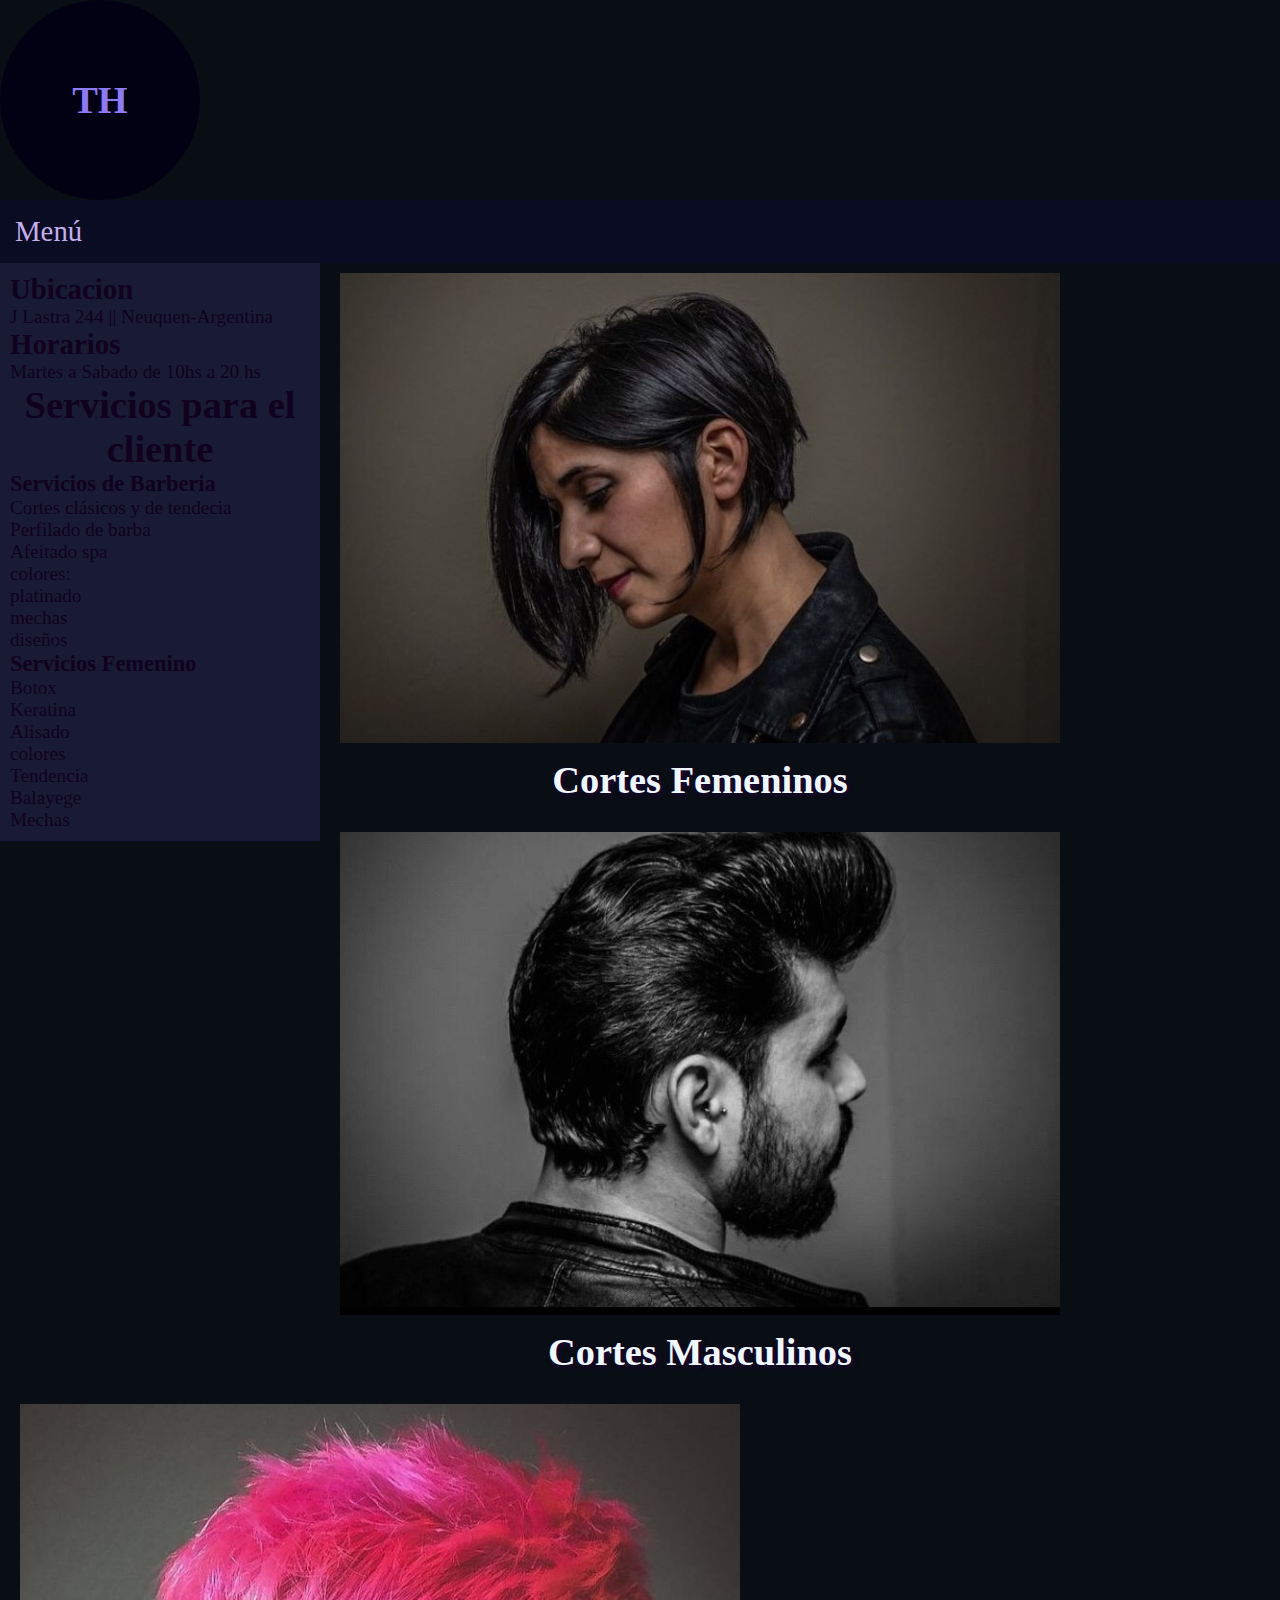
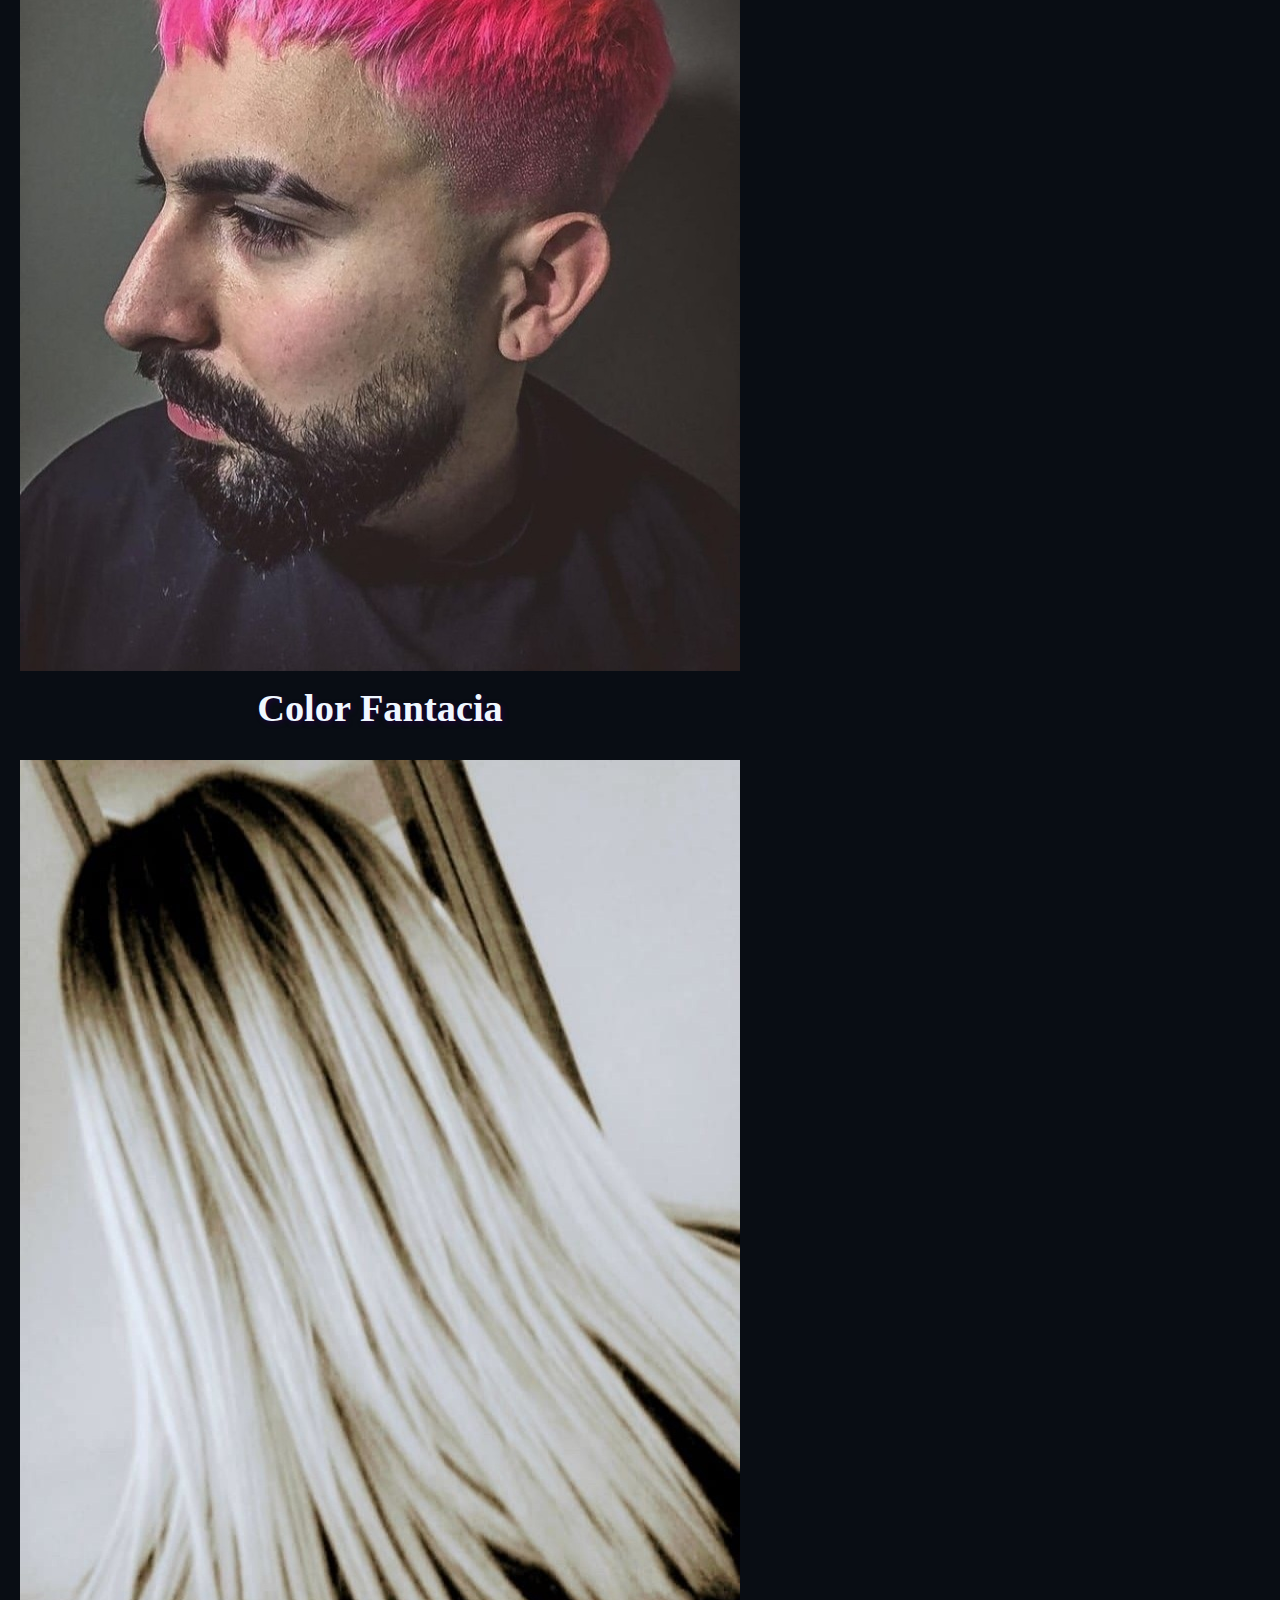
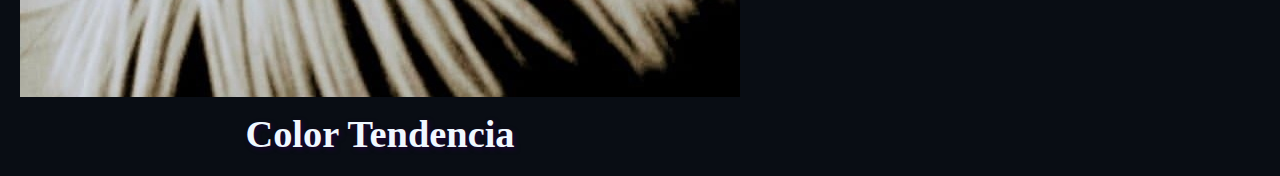
<file: index.html>
<!DOCTYPE html>
<html lang="en">
<head>
    <meta charset="UTF-8">
    <meta http-equiv="X-UA-Compatible" content="IE=edge">
    <meta name="viewport" content="width=device-width, initial-scale=1.0">
    <title>TH</title>
    <link rel="stylesheet" href="css/style.css">
    <link rel="stylesheet" href="css/logo.css">
    <link rel="stylesheet" href="css/galeria.css">
    <link rel="stylesheet" href="css/menu.css">
    <script src="script.js"></script>
</head>
<body>
    <div id="padre">
        <div class="logo" id="logo">
            <h1>TH</h1>
        </div>
            <span class="barr" id="Menu1"><i class="fa-solid fa-bars"></i>Menú</span>
            <nav class="nav">
                <ul class="menu" id="Menu2">
                    <li class="menuItem">
                        <ul>
                            <h2>Ubicacion</h2> <!--lista con la ubicacion-->
                            <li class="menuItem">J Lastra 244 || Neuquen-Argentina</li>
                        </ul>
                    </li>
                    <li class="menuItem"> 
                        <ul>
                            <h2>Horarios</h2> <!--lista con los Horarios-->
                            <li class="menuItem">Martes a Sabado de 10hs a 20 hs</li>
                        </ul>
                    </li>
                    <li class="menuIte"><h1>Servicios para el cliente</h1>
                        <ul class="subMenu">
                            <li class="menuItem conSubM"> <h3>Servicios de Barberia</h3> <!--servicios masculinos-->
                                <a href="#" class="menuLink"><i class="fa-regular fa-share"></i></a>
                                <ul>
                                    <li class="menuItem">Cortes clásicos y de tendecia</li>
                                    <li class="menuItem">Perfilado de barba</li>
                                    <li class="menuItem">Afeitado spa</li>
                                    <li class="menuItem conSubM">colores:
                                        <a href="#" class="menuLink"><i class="fa-regular fa-share"></i></a>
                                        <ul>
                                            <li class="menuItem">platinado</li>
                                            <li class="menuItem">mechas</li>
                                            <li class="menuItem">diseños</li>
                                        </ul>
                                    </li>
                                </ul>
                            </li>
                        </ul>
                        <ul class="subMenu">
                            <li class="menuItem conSubM"> <h3>Servicios Femenino</h3> <!--servicios femeninos-->
                                <a href="#" class="menuLink"><i class="fa-regular fa-share"></i></a>
                                <ul class="subMenu">
                                    <li class="menuItem">Botox</li>
                                    <li class="menuItem">Keratina</li>
                                    <li class="menuItem">Alisado</li>
                                    <li class="menuItem conSubM">colores
                                        <a href="#" class="menuLink"><i class="fa-regular fa-share"></i></a>
                                        <ul class="subMenu">
                                            <li class="menuItem">Tendencia</li>
                                            <li class="menuItem">Balayege</li>
                                        <li class="menuItem">Mechas</li>
                                        </ul>
                                    </li>
                                </ul>
                            </li>
                        </ul>
                    </li>
                </ul>
            </nav>
        <div class="links"> <!--aca van los logos de instagram y whatsapp con los respectivos links-->
            <a href="https://wa.me/c/5492994127083"></a>
        </div>
        <div class="links"> <!--aca van los logos de instagram y whatsapp con los respectivos links-->
            <a href="https://www.instagram.com/tradicional_house/"></a>
        </div>
        <div class="galeria"> <!--aca van 4 galerias donde se muestran distintos tipos de cortes de pelo-->
            <div class="img">
                <a href="galeria1.html"><img src="img/20220809-123707.jpg"></a>
            </div>
            <div class="pie">
                <h1>Cortes Femeninos</h1>
            </div>
        </div>
        <div class="galeria">
            <div class="img">
                <a href="galeria2.html"><img src="img/20220809-123922.jpg"></a>
            </div>
            <div class="pie">
                <h1>Cortes Masculinos</h1>
            </div>
        </div>
        <div class="galeria">
            <div class="img">
                <a href="galeria3.html"><img src="img/20220809-123812.jpg"></a>
            </div>
            <div class="pie">
                <h1>Color Fantacia</h1>
            </div>
        </div>
        <div class="galeria">
            <div class="img">
                <a href="galeria4.html"><img src="img/20220809-123849.jpg"></a>
            </div>
            <div class="pie">
                <h1>Color Tendencia</h1>
            </div>
        </div>
    </div>
</body>
</html>
</file>
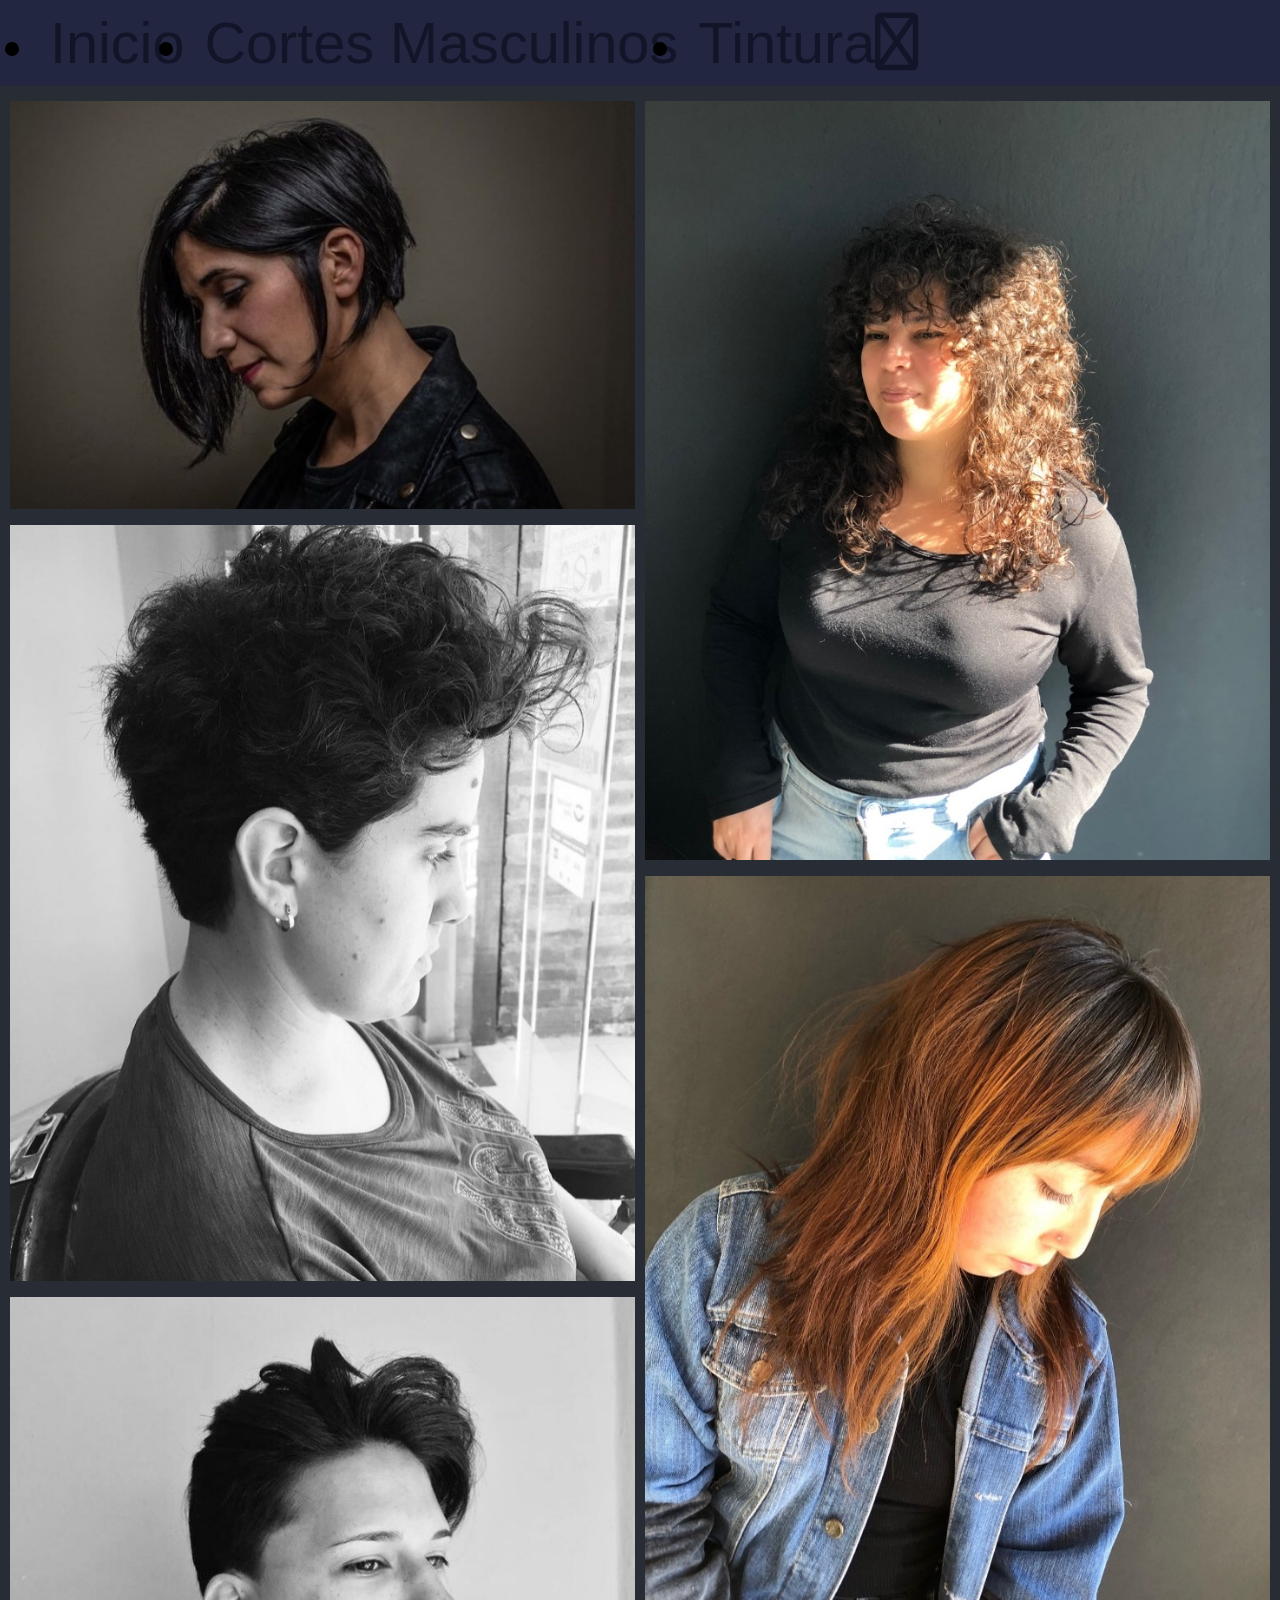
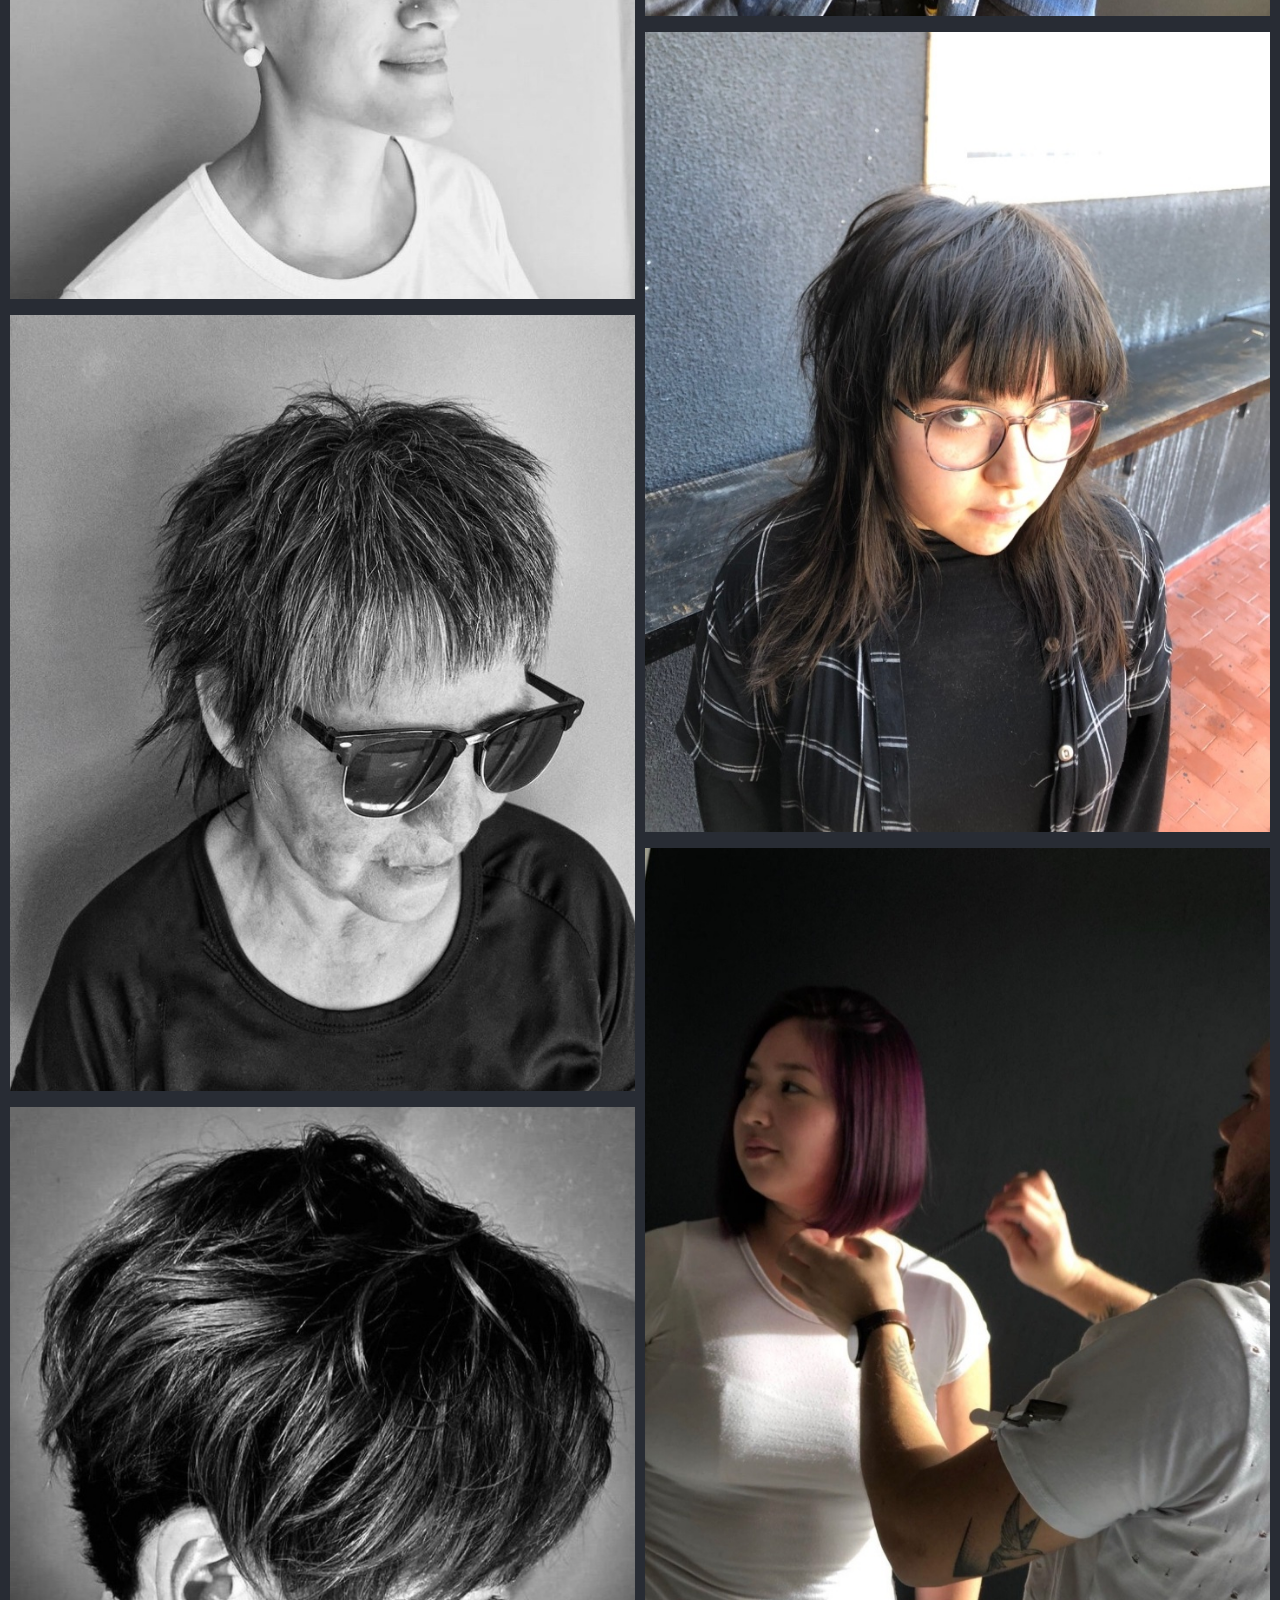
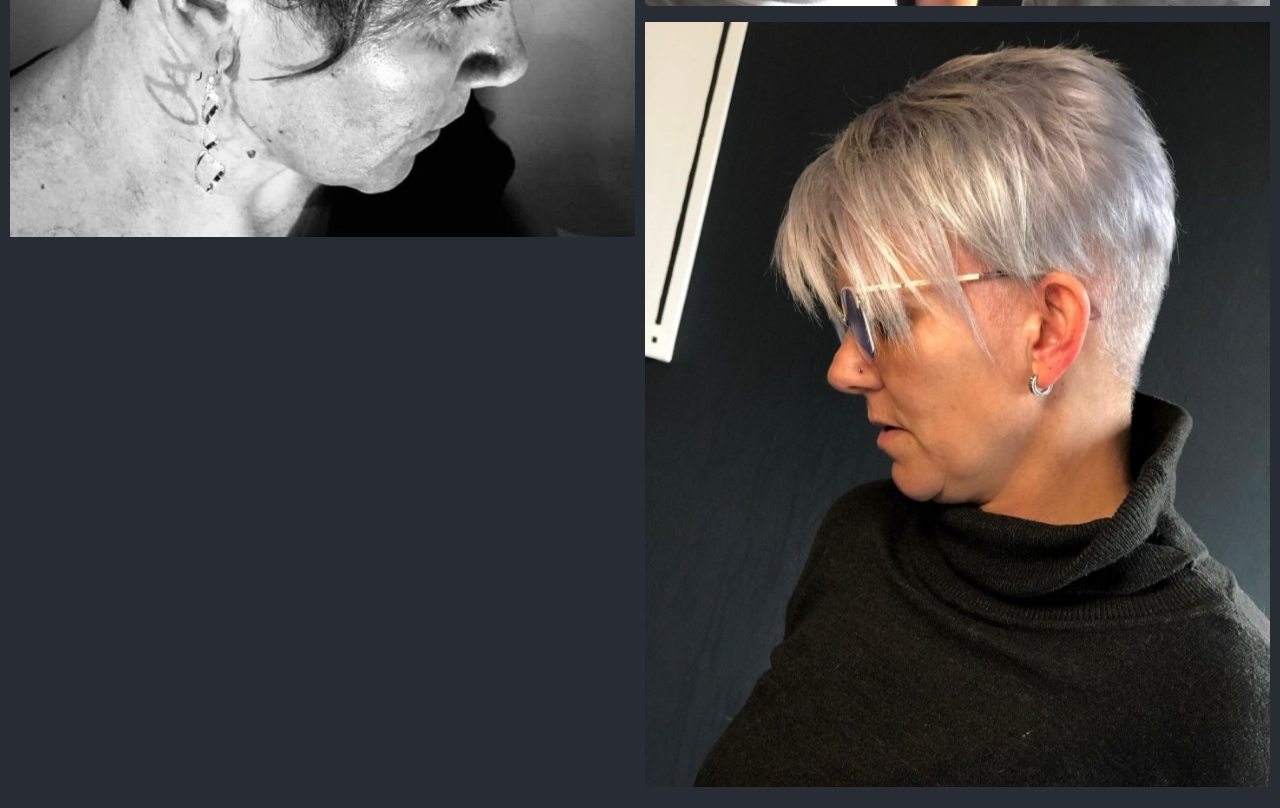
<file: galeria1.html>
<!DOCTYPE html>
<html lang="en">
<head>
    <meta charset="UTF-8">
    <meta http-equiv="X-UA-Compatible" content="IE=edge">
    <meta name="viewport" content="width=device-width, initial-scale=1.0">
    <title>Cortes Femeninos</title>
    <link rel="stylesheet" href="css/galeria/galeria.css">
    <link rel="stylesheet" href="css/galeria/menu.css">
    <link rel="stylesheet" href="https://cdnjs.cloudflare.com/ajax/libs/font-awesome/6.2.0/css/all.min.css">
    <script src="js/menu.js"></script>
</head>
<body>
    <span class="barr" id="Menu1"><i class="fa-solid fa-bars"></i>Menú</span>
    <nav class="nav">
        <ul class="menu" id="Menu2">
            <li class="menuItem">
                <a href="index.html" class="menuLink">Inicio</a>
            </li>
            <li class="menuItem">
                <a href="galeria2.html" class="menuLink">Cortes Masculinos</a>
            </li>
            <li class="menuItem conSubM">
                <a href="#" class="menuLink">Tintura<i class="fa-regular fa-share"></i></a>
                <ul class="subMenu">
                    <li class="menuItem">
                        <a href="galeria3.html" class="menuLink">Color Fantasia</a>
                    </li>
                    <li class="menuItem">
                        <a href="galeria4.html" class="menuLink">Color Tendencia</a>
                    </li>
                </ul>
            </li>
        </ul>
    </nav>
    <div class="row">
        <div class="column">
            <a href="img/20220809-123707.jpg"><img src="img/20220809-123707.jpg"></a>
            <a href="img/20220809-123711.jpg"><img src="img/20220809-123711.jpg"></a>
            <a href="img/20220809-123715.jpg"><img src="img/20220809-123715.jpg"></a>
            <a href="img/20220809-123724.jpg"><img src="img/20220809-123724.jpg"></a>
            <a href="img/20220809-123727.jpg"><img src="img/20220809-123727.jpg"></a>
        </div>
        <div class="column">
            <a href="img/20220809-123731.jpg"><img src="img/20220809-123731.jpg"></a>
            <a href="img/20220809-123737.jpg"><img src="img/20220809-123737.jpg"></a>
            <a href="img/20220809-123741.jpg"><img src="img/20220809-123741.jpg"></a>
            <a href="img/20220809-123744.jpg"><img src="img/20220809-123744.jpg"></a>
            <a href="img/20220809-123748.jpg"><img src="img/20220809-123748.jpg"></a>
        </div>
    </div>
</body>
</html>
</file>
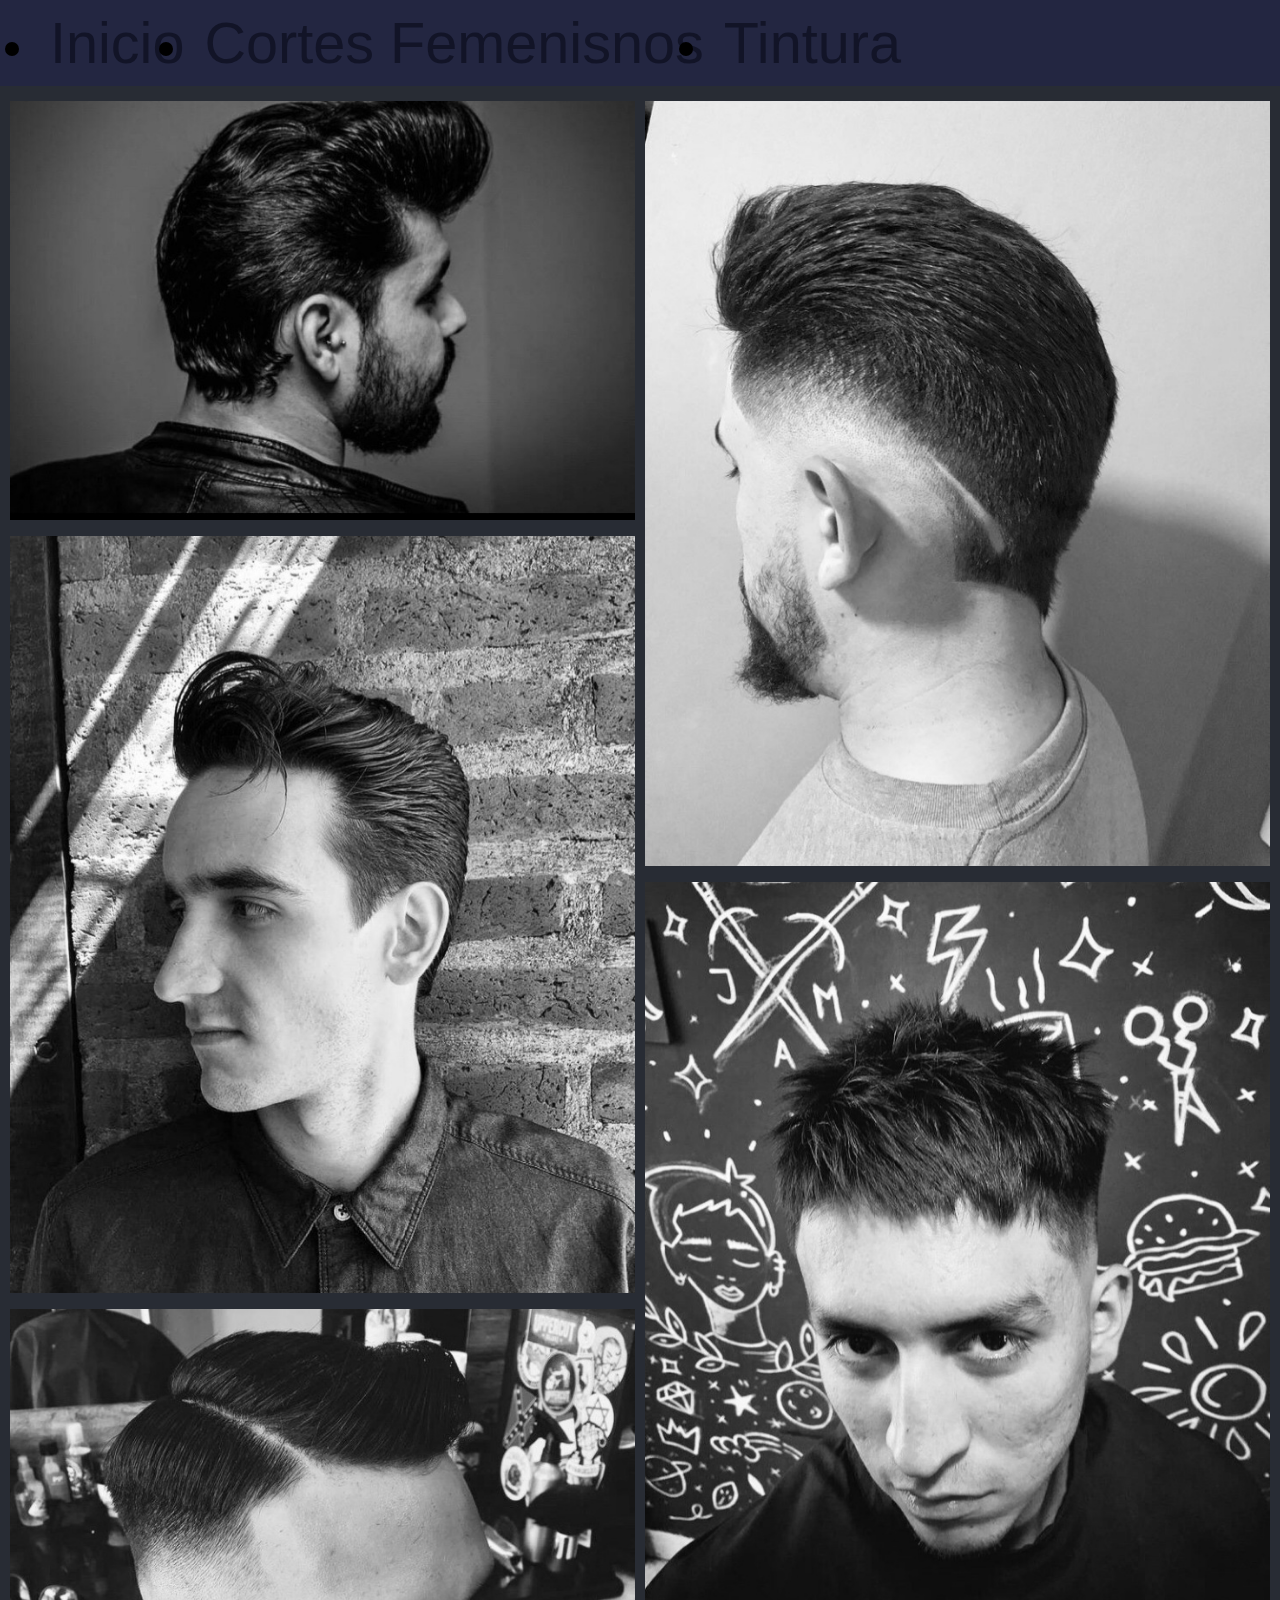
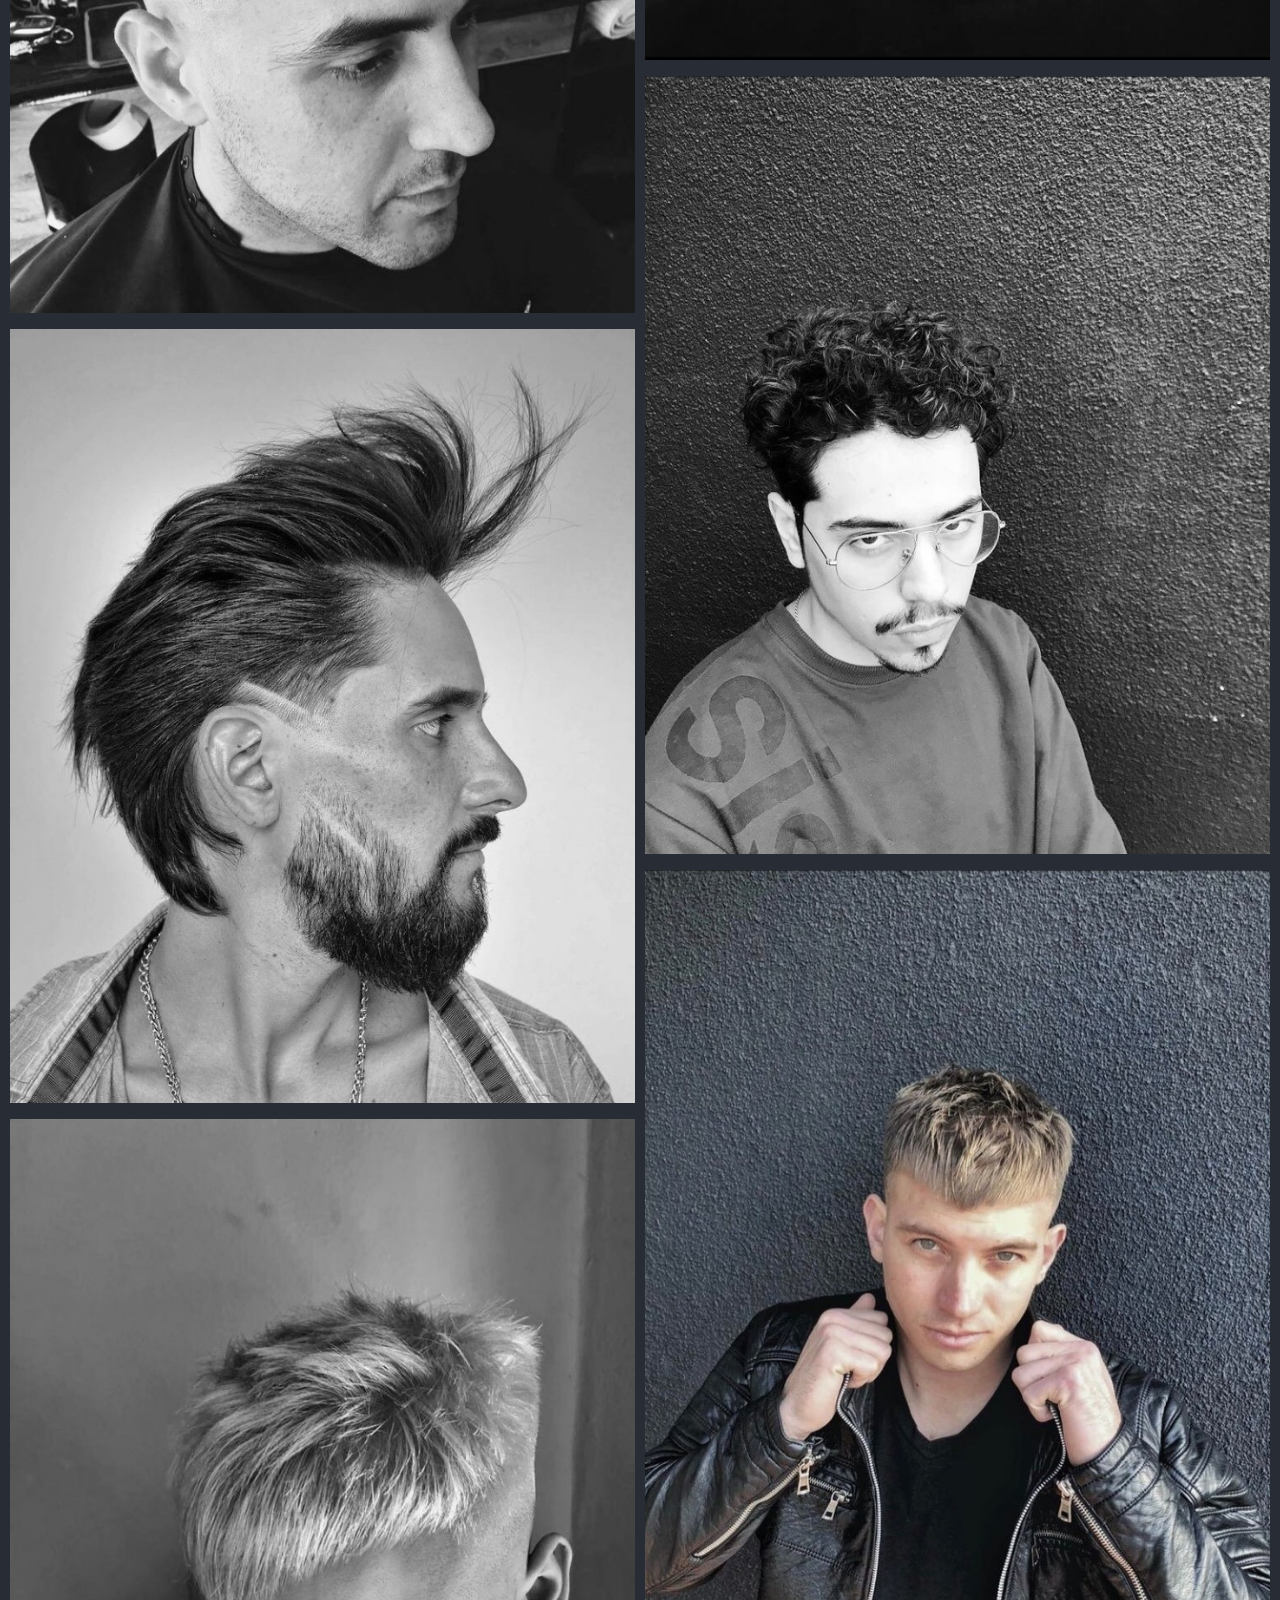
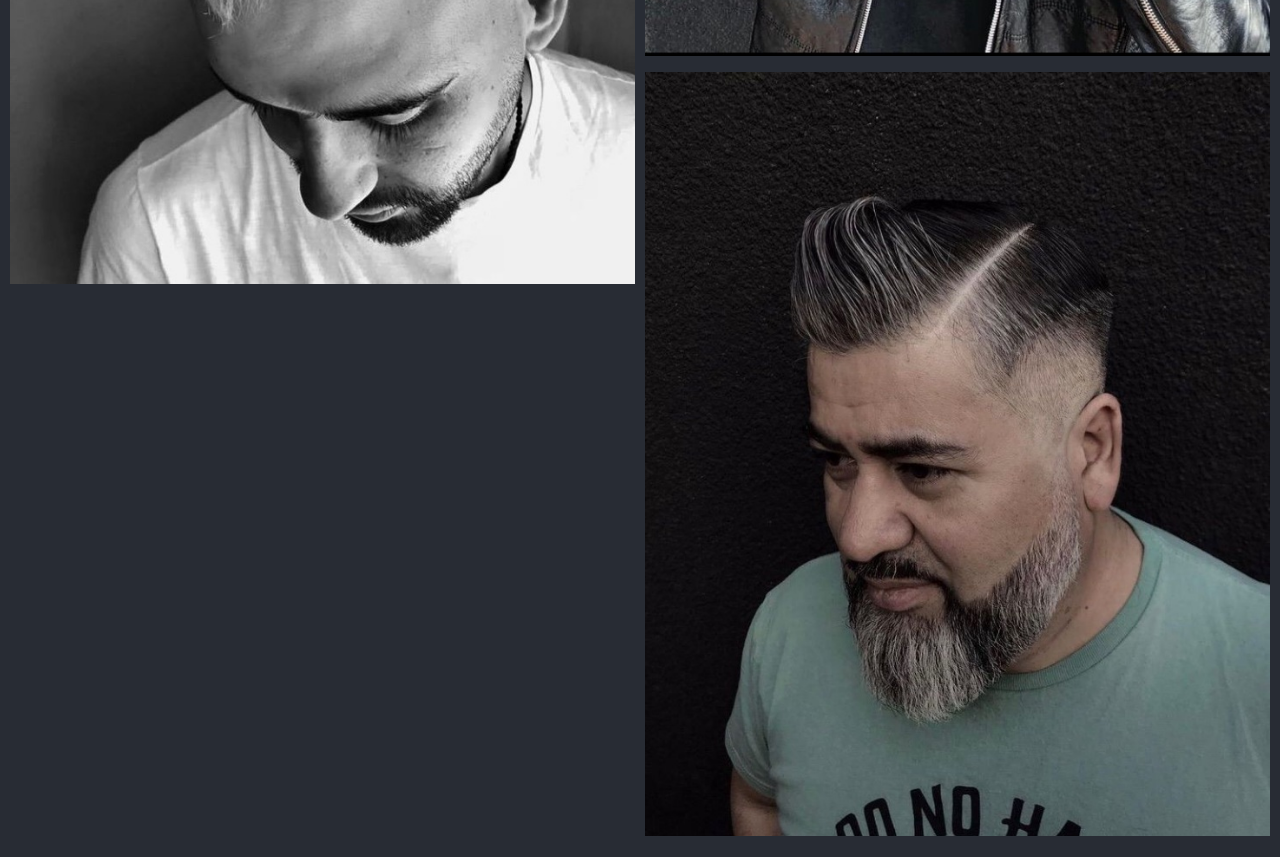
<file: galeria2.html>
<!DOCTYPE html>
<html lang="en">
<head>
    <meta charset="UTF-8">
    <meta http-equiv="X-UA-Compatible" content="IE=edge">
    <meta name="viewport" content="width=device-width, initial-scale=1.0">
    <title>Cortes Masculinos</title>
    <link rel="stylesheet" href="css/galeria/galeria.css">
    <link rel="stylesheet" href="css/galeria/menu.css">
</head>
<body>
    <span class="barr" id="Menu1"><i class="fa-solid fa-bars"></i>Menú</span>
    <nav class="nav">
        <ul class="menu" id="Menu2">
            <li class="menuItem">
                <a href="index.html" class="menuLink">Inicio</a>
            </li>
            <li class="menuItem">
                <a href="galeria1.html" class="menuLink">Cortes Femenisnos</a>
            </li>
            <li class="menuItem conSubM">
                <a href="#" class="menuLink">Tintura<i class="fa-regular fa-share"></i></a>
                <ul class="subMenu">
                    <li class="menuItem">
                        <a href="galeria3.html" class="menuLink">Color Fantasia</a>
                    </li>
                    <li class="menuItem">
                        <a href="galeria4.html" class="menuLink">Color Tendencia</a>
                    </li>
                </ul>
            </li>
        </ul>
    </nav>
    <div class="row">
        <div class="column">
            <a href="img/20220809-123922.jpg"><img src="img/20220809-123922.jpg"></a>
            <a href="img/20220809-123926.jpg"><img src="img/20220809-123926.jpg"></a>
            <a href="img/20220809-123929.jpg"><img src="img/20220809-123929.jpg"></a>
            <a href="img/20220809_124230.jpg"><img src="img/20220809_124230.jpg"></a>
            <a href="img/20220809_124217.jpg"><img src="img/20220809_124217.jpg"></a>
        </div>
        <div class="column">
            <a href="img/20220809_124154.jpg"><img src="img/20220809_124154.jpg"></a>
            <a href="img/20220809_124138.jpg"><img src="img/20220809_124138.jpg"></a>
            <a href="img/20220809_124110.jpg"><img src="img/20220809_124110.jpg"></a>
            <a href="img/20220809_124054.jpg"><img src="img/20220809_124054.jpg"></a>
            <a href="img/20220809_124040.jpg"><img src="img/20220809_124040.jpg"></a>
        </div>
    </div>
</body>
</html>
</file>
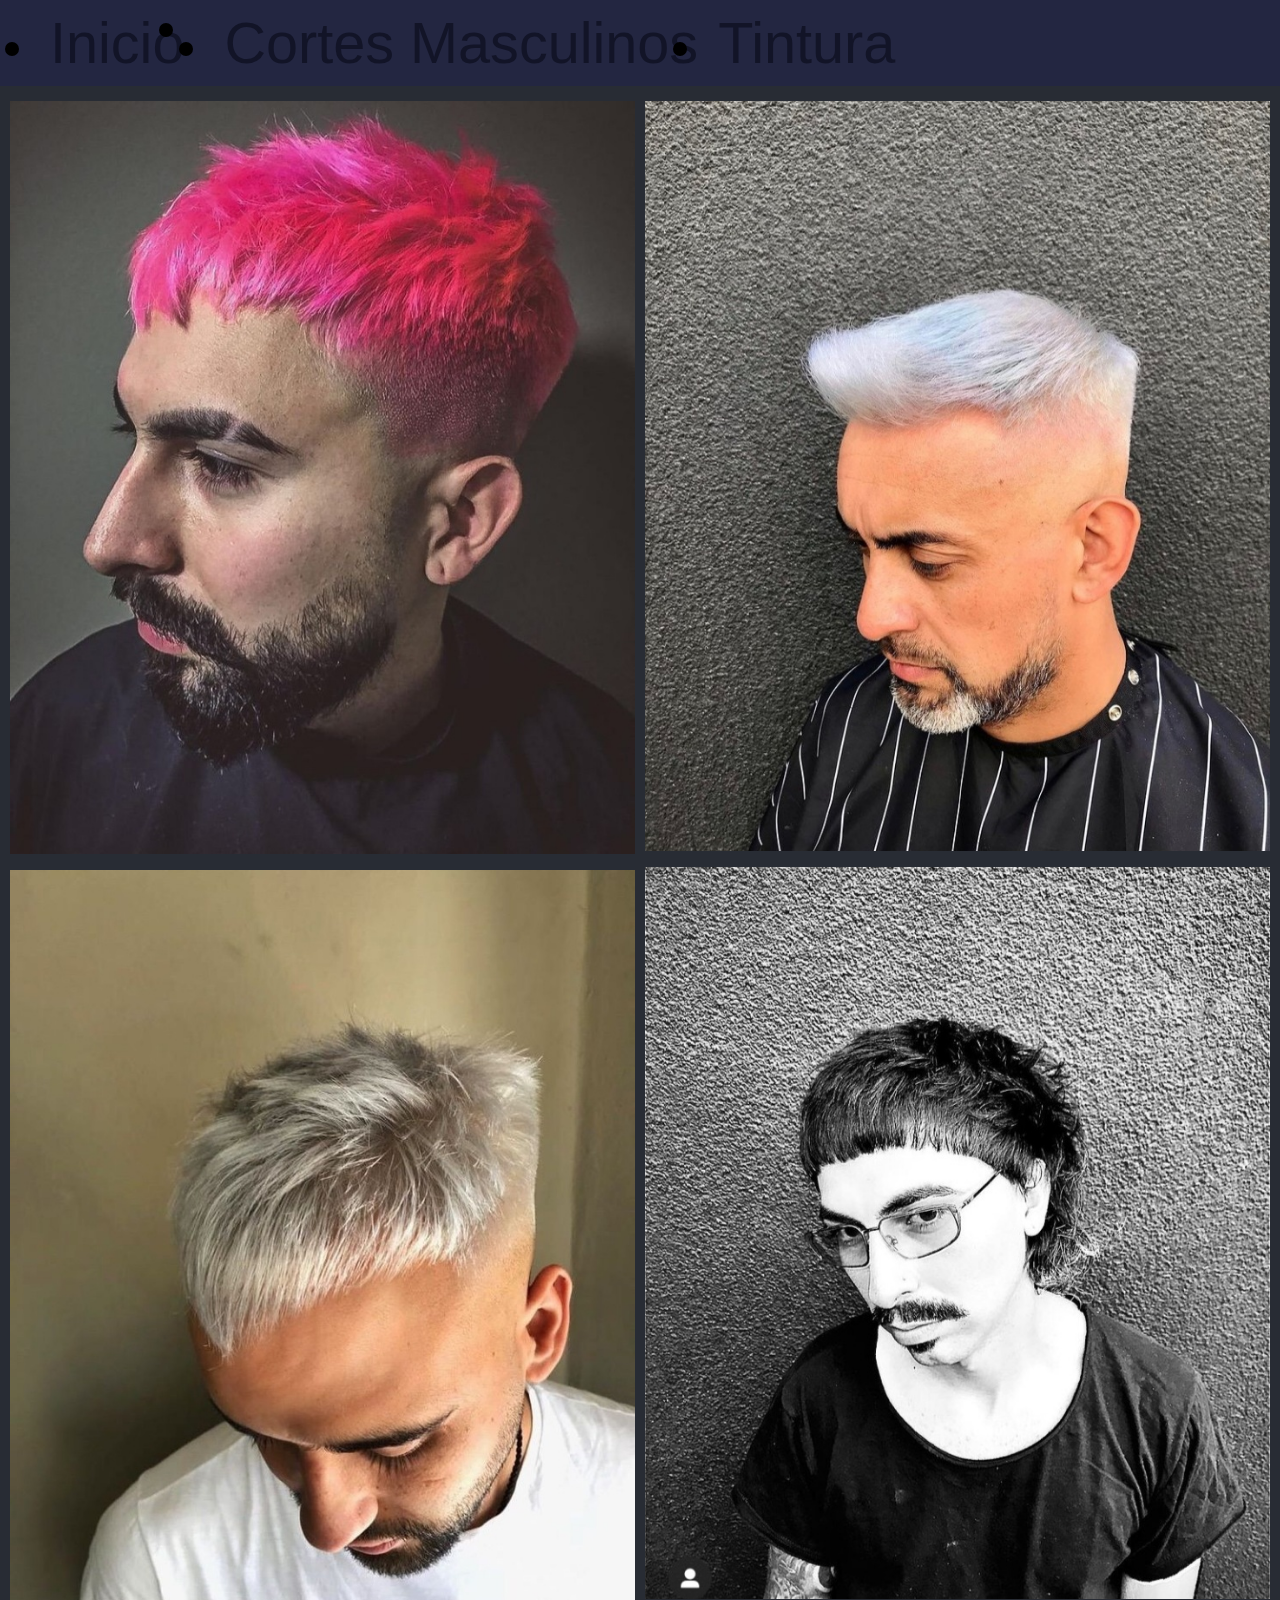
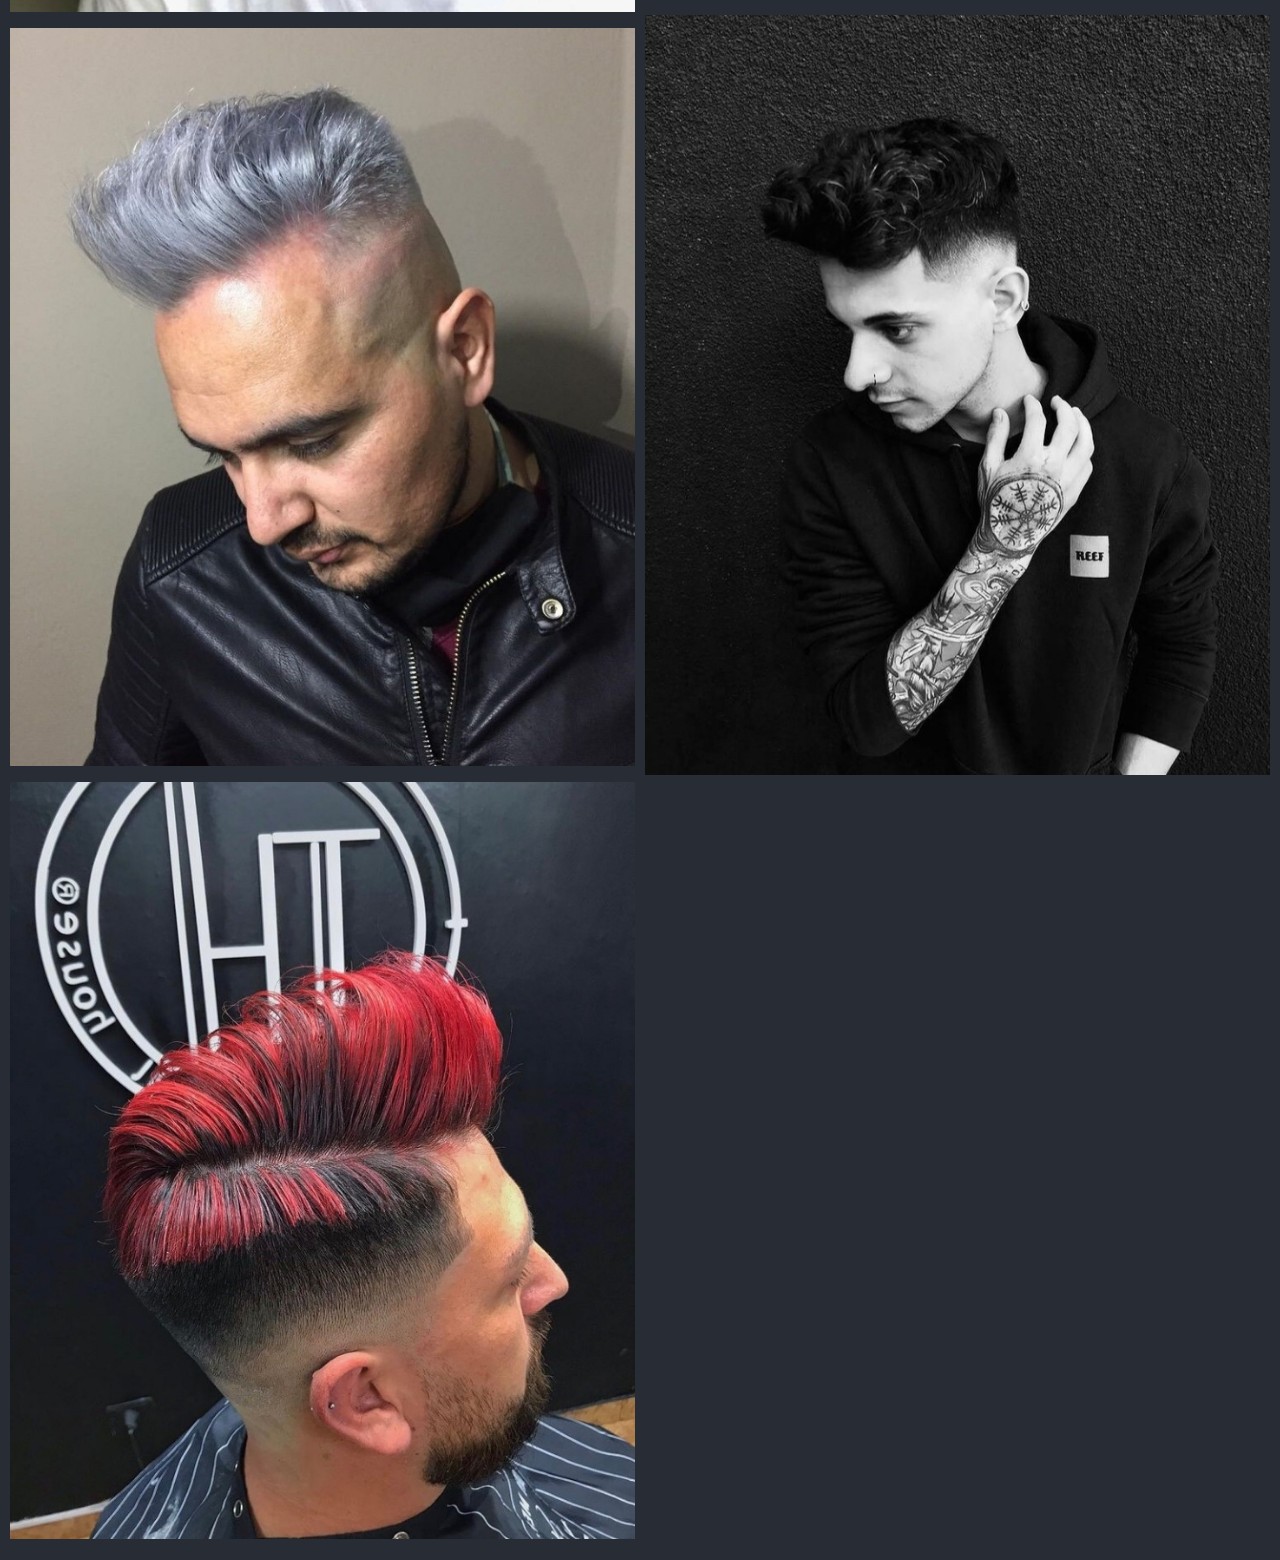
<file: galeria3.html>
<!DOCTYPE html>
<html lang="en">
<head>
    <meta charset="UTF-8">
    <meta http-equiv="X-UA-Compatible" content="IE=edge">
    <meta name="viewport" content="width=device-width, initial-scale=1.0">
    <title>Colores Fantacia</title>
    <link rel="stylesheet" href="css/galeria/galeria.css">
    <link rel="stylesheet" href="css/galeria/menu.css">
</head>
<body>
    <span class="barr" id="Menu1"><i class="fa-solid fa-bars"></i>Menú</span>
    <nav class="nav">
        <ul class="menu" id="Menu2">
            <li class="menuItem">
                <a href="index.html" class="menuLink">Inicio</a>
            </li>
            <li class="menuItem">
                <a href="galeria1.html" class="menuLink"></a>
            </li>
            <li class="menuItem">
                <a href="galeria2.html" class="menuLink">Cortes Masculinos</a>
            </li>
            <li class="menuItem conSubM">
                <a href="#" class="menuLink">Tintura<i class="fa-regular fa-share"></i></a>
                <ul class="subMenu">
                    <li class="menuItem">
                        <a href="galeria4.html" class="menuLink">Color Tendencia</a>
                    </li>
                </ul>
            </li>
        </ul>
    </nav>
    <div class="row">
        <div class="column">
            <a href="img/20220809-123812.jpg"><img src="img/20220809-123812.jpg"></a>
            <a href="img/20220809-123816.jpg"><img src="img/20220809-123816.jpg"></a>
            <a href="img/20220809-123819.jpg"><img src="img/20220809-123819.jpg"></a>
            <a href="img/20220809-123824.jpg"><img src="img/20220809-123824.jpg"></a>
        </div>
        <div class="column">
            <a href="img/20220809-123827.jpg"><img src="img/20220809-123827.jpg"></a>
            <a href="img/20220809-123831.jpg"><img src="img/20220809-123831.jpg"></a>
            <a href="img/20220809-123835.jpg"><img src="img/20220809-123835.jpg"></a>
        </div>
    </div>
</body>
</html>
</file>
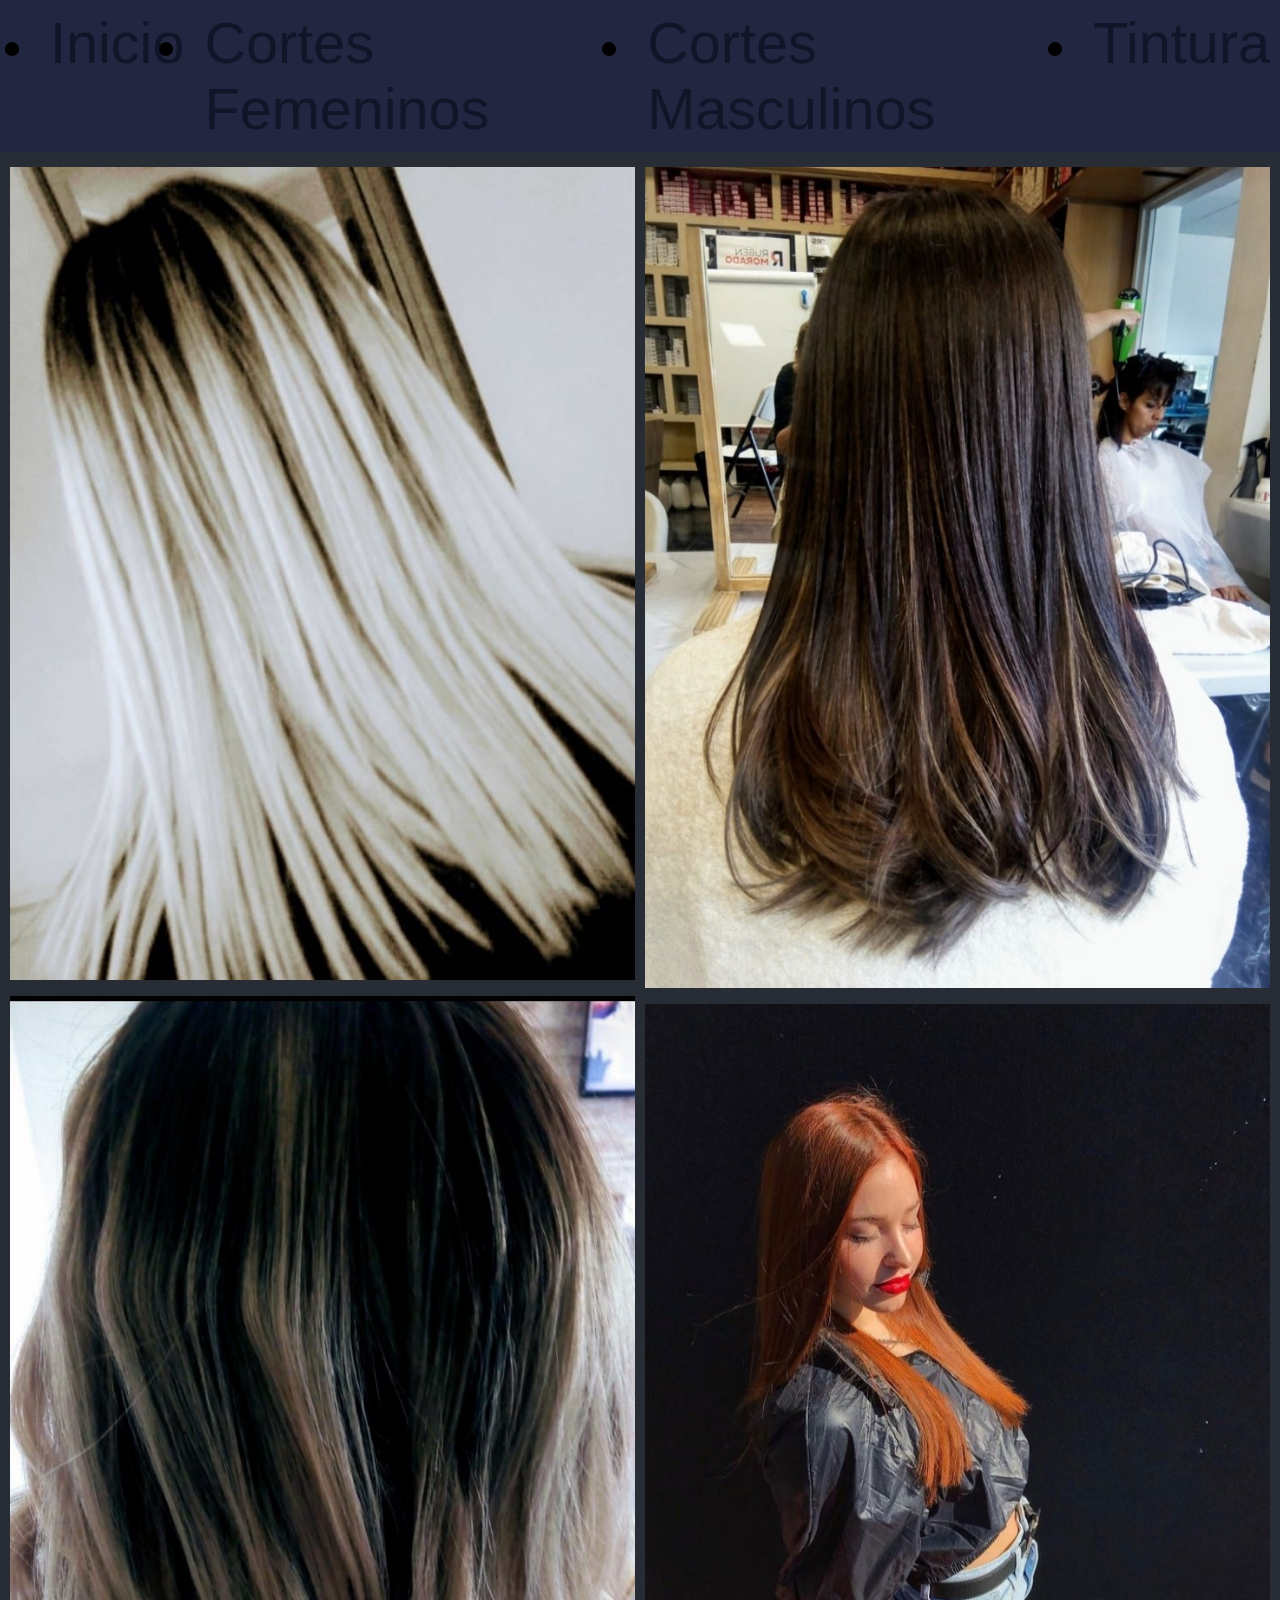
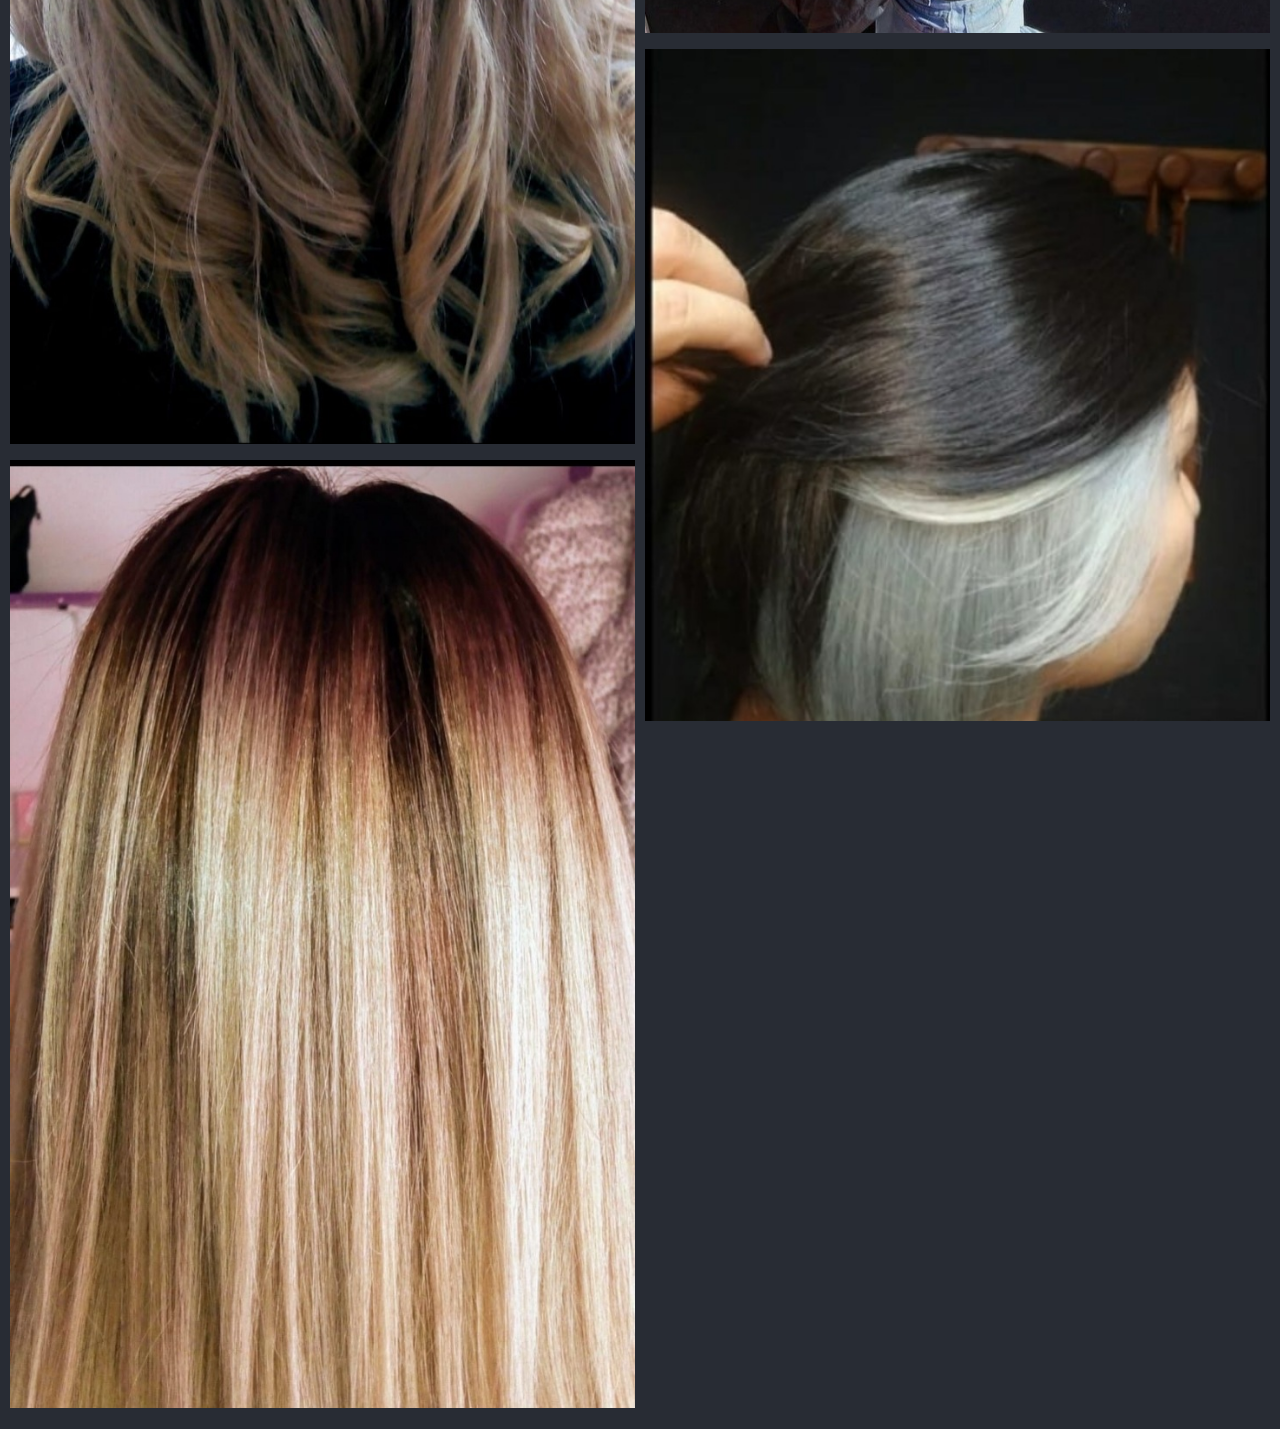
<file: galeria4.html>
<!DOCTYPE html>
<html lang="en">
<head>
    <meta charset="UTF-8">
    <meta http-equiv="X-UA-Compatible" content="IE=edge">
    <meta name="viewport" content="width=device-width, initial-scale=1.0">
    <title>Color Tendencia</title>
    <link rel="stylesheet" href="css/galeria/galeria.css">
    <link rel="stylesheet" href="css/galeria/menu.css">
</head>
<body>
    <span class="barr" id="Menu1"><i class="fa-solid fa-bars"></i>Menú</span>
    <nav class="nav">
        <ul class="menu" id="Menu2">
            <li class="menuItem">
                <a href="index.html" class="menuLink">Inicio</a>
            </li>
            <li class="menuItem">
                <a href="galeria1.html" class="menuLink">Cortes Femeninos</a>
            </li>
            <li class="menuItem">
                <a href="galeria2.html" class="menuLink">Cortes Masculinos</a>
            </li>
            <li class="menuItem conSubM">
                <a href="#" class="menuLink">Tintura<i class="fa-regular fa-share"></i></a>
                <ul class="subMenu">
                    <li class="menuItem">
                        <a href="galeria3.html" class="menuLink">Color Fantasia</a>
                    </li>
                </ul>
            </li>
        </ul>
    </nav>
    <div class="row">
        <div class="column">
            <a href="img/20220809-123849.jpg"><img src="img/20220809-123849.jpg"></a>
            <a href="img/20220809-123853.jpg"><img src="img/20220809-123853.jpg"></a>
            <a href="img/20220809-123856.jpg"><img src="img/20220809-123856.jpg"></a>
        </div>
        <div class="column">
            <a href="img/20220809-123859.jpg"><img src="img/20220809-123859.jpg"></a>
            <a href="img/20220809-123903.jpg"><img src="img/20220809-123903.jpg"></a>
            <a href="img/20220809-123907.jpg"><img src="img/20220809-123907.jpg"></a>
        </div>        
    </div>
</body>
</html>
</file>
<file: css/style.css>
*{
    box-sizing: border-box;
    margin: 0;
    padding: 0;
}
body{
    background-color: rgb(9, 13, 20);
    font-size: 1.2rem;
    color: aliceblue;
}
</file>
<file: css/logo.css>
.logo{
    height: 200px;
    width: 200px;
    border-radius: 50%;
    background-color: rgba(2, 1, 19, 0.945);
    color: rgb(141, 122, 245);
    display: flex;
    justify-content: center;
    align-items: center;
}
h1{
    text-align: center;
}
</file>
<file: css/galeria.css>
div.galeria{
    margin: 10px 20px;
    box-shadow: 0 4px 8px 0 rgb(29, 93, 133), 0 6 px 20px 0 rgba(0,0,0,0.19);
    float: left;
    width: 350 px;
}
.galeria img{
    width: 100%;
    height: auto;
}
.galeria:hover{
    border: 1px solid rgb(9, 52, 80);
    transform: rotate(-3deg);
}
div.pie{
    text-align: center;
    text-shadow: 2px 2px 5px rgb(32, 3, 59);
    padding: 10px;
}
</file>
<file: css/menu.css>
*{
    box-sizing: border-box;
    margin: 0;
}
.menu{
    float: left;
    width: 25%;
    overflow: hidden;
}
.menu{
    background-color: #181b33;
    color: rgb(17, 1, 31);
    text-decoration: none;
    padding: 10px;
    display: block;
}
.barr{
    background: #090c22;
    padding: 15px;
    display: block;
    color: rgb(196, 174, 235);
    cursor: pointer;
    font-size: 1.5em;
    width: 100%;
}
</file>
<file: css/galeria/galeria.css>
*{
    box-sizing: border-box;
    margin: 0;
}
body{
    background-color: #282c34;
    font-family: sans-serif;
    font-size: 3rem;
    margin: 0;
    padding: 0;
}

img{
    width: 100%;
}
.row{
    display: flex;
    padding: 5px;
    flex-wrap: wrap;
}
.column{
    flex: 25%;
    padding: 5px;
}
.column img{
    margin-top: 5px;
}
@media (max-width: 800px){
    .columna{
        flex: 50%;
    }
}

@media (max-width: 600px){
    .column{
        flex: 100%;
    }
}
</file>
<file: css/galeria/menu.css>
.barr{
    background: #181b33;
    padding: 30px;
    display: block;
    color: rgb(209, 190, 243);
    cursor: pointer;
    font-size: 1.5em;
    width: 100%;
}
.menu .subMenu{
    list-style: none;
    padding: 0;
    margin: 0;
}
.menu{
    background: #232641;
    width: 100%;
    margin-left: -100%;
}
.menuLink{
    display: block;
    padding: 10px;
    color: #121427;
    font-size: 1.2em;
    text-decoration: none;
}
.menuLink:hover{
    background: rgb(209, 190, 243);
}
.subMenu{
    height: 0;
    overflow: hidden;
    transition: all 0.3;
}
.subMenu .menuLink{
    background: rgb(209, 190, 243);
    padding-left: 50px;
}
.menuLink:hover{
    background: #232641;
}
.mostrar{
    margin-left: 0;
}
@media(min-width:1024px){
    .barr{
        display: none;
    }
    .menu{
        margin-left: 0;
        display: flex;
    }
    .conSubM{
        position: relative;
    }
    .subMenu{
        position: absolute;
        top: 80px;
        width: 400px;
        overflow: visible;
        z-index: 1000;
        opacity: 0;
        visibility: hidden;
    }
    .conSubM:hover .subMenu{
        opacity: 1;
        visibility: visible;
    }
}
</file>
